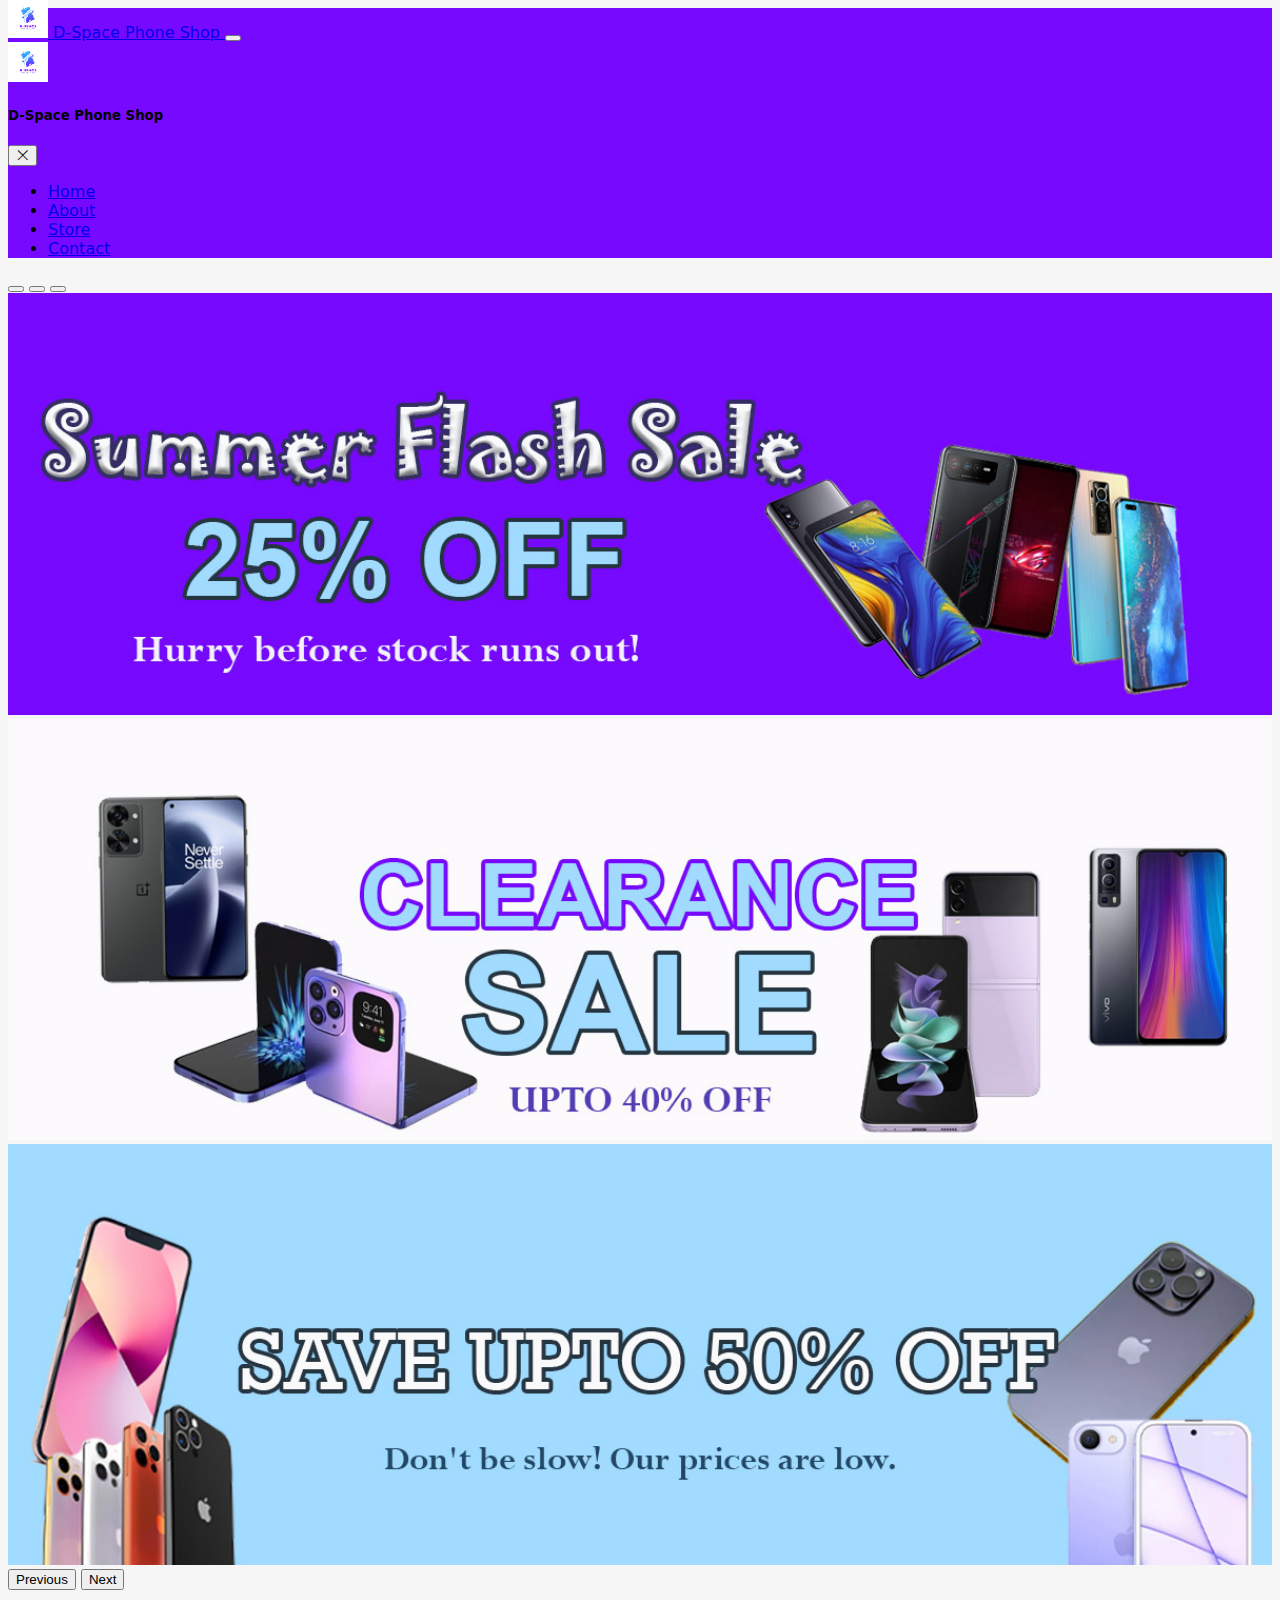
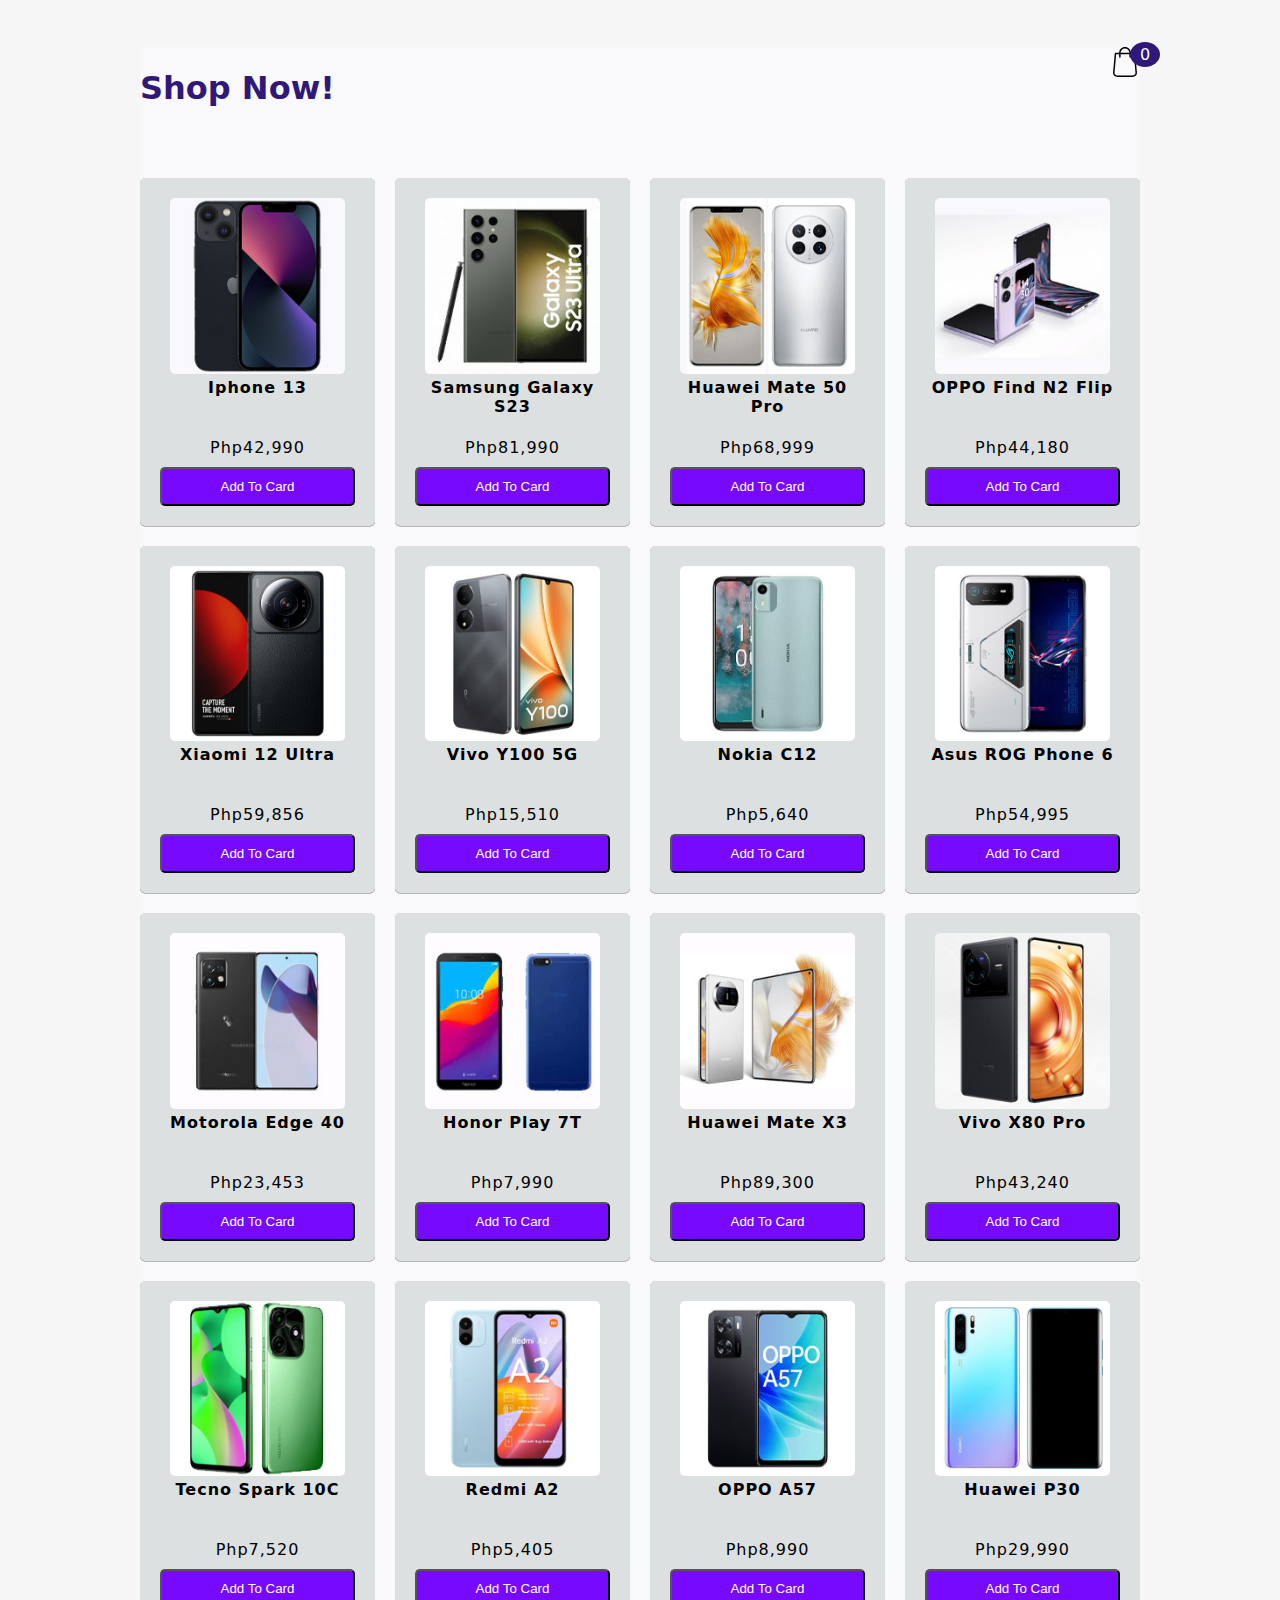
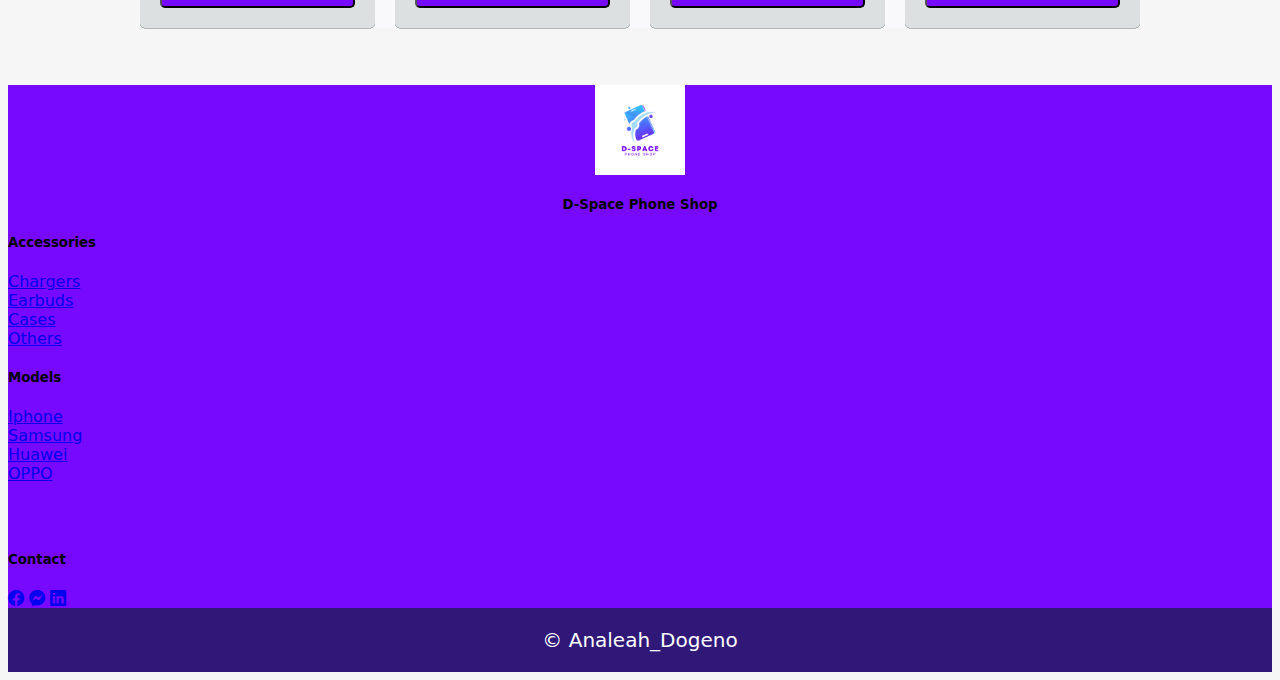
<file: index.html>
<!DOCTYPE html>
<html lang="en">
<head>
    <meta charset="UTF-8">
    <meta http-equiv="X-UA-Compatible" content="IE=edge">
    <meta name="viewport" content="width=device-width, initial-scale=1.0">
    <title>Add To Cart</title>
    <link href="https://cdn.jsdelivr.net/npm/bootstrap@5.3.0-alpha2/dist/css/bootstrap.min.css" rel="stylesheet" integrity="sha384-aFq/bzH65dt+w6FI2ooMVUpc+21e0SRygnTpmBvdBgSdnuTN7QbdgL+OapgHtvPp" crossorigin="anonymous">
    <script src="https://cdn.jsdelivr.net/npm/bootstrap@5.3.0-alpha2/dist/js/bootstrap.bundle.min.js" integrity="sha384-qKXV1j0HvMUeCBQ+QVp7JcfGl760yU08IQ+GpUo5hlbpg51QRiuqHAJz8+BrxE/N" crossorigin="anonymous"></script> 
    <link rel="stylesheet" href="https://cdn.jsdelivr.net/npm/bootstrap-icons@1.10.3/font/bootstrap-icons.css">
    <link rel="stylesheet" href="index.css">
</head>
<body>
    <nav class="navbar navbar-expand-lg navbar-dark fixed-top container-fluid">
        <div class="container-fluid">
        <a class="navbar-brand" href="index.html" id="brand">
            <img src="images/1.png" alt="Logo" class="d-inline-block align-text-top rounded-3"/>
            D-Space Phone Shop
        </a>
          <button class="navbar-toggler" type="button" data-bs-toggle="offcanvas" data-bs-target="#offcanvasNavbar" aria-controls="offcanvasNavbar" id="menu-btn">
            <span class="navbar-toggler-icon"></span>
          </button>
          <!-- offcanvas -->
          <div class="offcanvas offcanvas-end " tabindex="-1" id="offcanvasNavbar" aria-labelledby="offcanvasNavbarLabel">
            <div class="offcanvas-header">
                <img src="images/1.png" alt="logo" id="menu-logo" class="d-inline-block align-text-top rounded-3" style="height: 40px;">
                <h5 class="offcanvas-title text-white" id="offcanvasNavbarLabel"> D-Space Phone Shop</h5>
                <button type="button" class="btn" data-bs-dismiss="offcanvas" aria-label="Close"><span class="bi bi-x-lg text-white"></span></button>
            </div>

            <div class="offcanvas-body" >
              <ul class="navbar-nav justify-content-end flex-grow-1 pe-3 justify-content-lg-center">
                <li class="nav-item">
                  <a class="nav-link active" aria-current="page" href="#">Home</a>
                </li>
                <li class="nav-item">
                    <a class="nav-link active" aria-current="page" href="#">About</a>
                </li>
                <li class="nav-item">
                    <a class="nav-link active" aria-current="page" href="#">Store</a>
                </li>
                <li class="nav-item">
                    <a class="nav-link active" aria-current="page" href="#">Contact</a>
                </li>
            </ul>
            </div>
          </div>
        </div>
    </nav>
    <!-- carousel banner -->
    <div id="carousels" class="carousel slide bg-white" data-bs-ride="carousel">
        <!-- indicators -->
         <div class="carousel-indicators">
            <button type="button"data-bs-target="#carousels" data-bs-slide-to="0" aria-current="true" aria-label="Slide 1" class="active"></button>
            <button type="button"data-bs-target="#carousels" data-bs-slide-to="1" aria-current="true" aria-label="Slide 2"></button>
            <button type="button"data-bs-target="#carousels" data-bs-slide-to="2" aria-current="true" aria-label="Slide 3"></button>
        </div> 
        <!-- content -->
        <div class="carousel-inner" data-bs-interval="350"> 
            <!-- carousel images -->
            <div class="carousel-item active">
                <img src="images/banner/1.jpg" alt="" id="image">
            </div>
            <div class="carousel-item">
                <img src="images/banner/2.jpg" alt="" id="image">
            </div>
            <div class="carousel-item">
                <img src="images/banner/3.jpg" alt="" id="image">
            </div>
        </div>
        <!-- carousel button next/prev -->
         <button class="carousel-control-prev" type="button" data-bs-target="#carousels" data-bs-slide="prev">
            <span class="carousel-control-prev-icon" aria-hidden="true"></span>
            <span class="visually-hidden">Previous</span>
        </button>
        <button class="carousel-control-next" type="button" data-bs-target="#carousels" data-bs-slide="next">
            <span class="carousel-control-next-icon" aria-hidden="true"></span>
            <span class="visually-hidden">Next</span>
        </button>
    </div><br><br><br>
    <div class="">
        <div class="container">
            <header>
                <h1>Shop Now!</h1>
                <div class="shopping">
                    <img src="images/shopping.svg">
                    <span class="quantity">0</span>
                </div>
            </header>
    
            <div class="list">
              
            </div>
        </div>
        <div class="card">
            <h1>Your Cart</h1>
            <ul class="listCard">
            </ul><hr>
            <div class="total"></div>
            <div class="checkOut">
                <div class="check"><a href="check/checkout.html" class=" text-black text-decoration-none">Checkout</a></div>
                <div class="closeShopping">Close</div>
            </div>
        </div><br><br><br>
    </div>

        <!-- footer -->
 <div class="container-fluid footer" id="footer">
    <div class="row" id="footer-grid">
        <div class="col-3 text-white" id="first-grid">
            <img src="images/1.png" alt="Logo" width="90" height="90" class="rounded-4">
            <h5>D-Space Phone Shop</h5>
        </div>
        <div class="col-3 text-white p-5" id="second-grid">
            <h5><b>Accessories</b></h5>
            <li><a href="#" class=" text-white text-decoration-none">Chargers</a></li>
            <li><a href="#" class=" text-white text-decoration-none">Earbuds</a></li>
            <li><a href="#" class=" text-white text-decoration-none">Cases</a></li>
            <li><a href="#" class=" text-white text-decoration-none">Others</a></li>
        </div>
        <div class="col-3 text-white p-5" id="third-grid">
            <h5><b>Models</b></h5>
            <li><a href="https://www.apple.com/ph/shop/buy-iphone" target="_blank" class=" text-white text-decoration-none">Iphone</a></li>
            <li><a href="https://www.samsung.com/ph/mobile/" target="_blank" class=" text-white text-decoration-none">Samsung</a></li>
            <li><a href="https://consumer.huawei.com/en/phones/" target="_blank" class=" text-white text-decoration-none">Huawei</a></li>
            <li><a href="https://www.oppo.com/ph/smartphones/" target="_blank" class=" text-white text-decoration-none">OPPO</a></li>
        </div>
        <div class="col-3 text-white" id="fourth-grid"> 
            <h5><b>Contact</b></h5>
            <a href="#" class="text-white"><span class="bi bi-facebook "></span></a>
            <a href="#" class="text-white"><span class="bi bi-messenger "></span></a>
            <a href="#" class="text-white"><span class="bi bi-linkedin "></span></a>
        </div>
        <div class="col text-black" id="fifth-grid">
            <p><span>&#169;</span> Analeah_Dogeno</p>
            
        </div>
    </div>
 </div>    
    
    
<script src="index.js"></script>
</body>
</html>
</file>
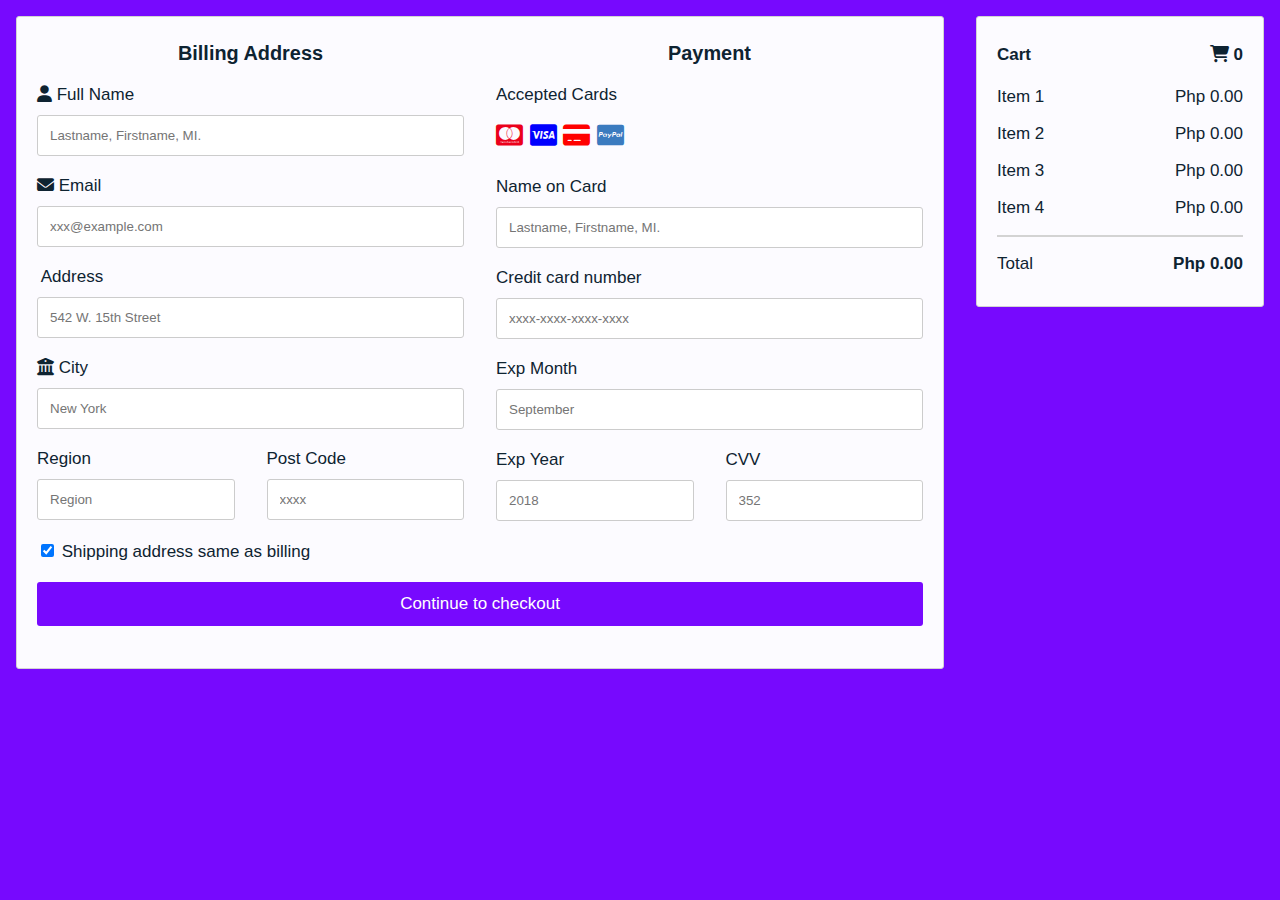
<file: check/checkout.html>
<html>
<head>
<meta name="viewport" content="width=device-width, initial-scale=1">
<link rel="stylesheet" href="https://cdn.jsdelivr.net/npm/bootstrap-icons@1.10.3/font/bootstrap-icons.css">
<link rel="stylesheet" href="https://cdnjs.cloudflare.com/ajax/libs/font-awesome/6.3.0/css/all.min.css">
<link rel="stylesheet" href="checkout.css">
</head>
<body>
<div class="row">
  <div class="col-75">
    <div class="container">
      <form action="../index.html">
      
        <div class="row">
          <div class="col-50">
            <center><h3>Billing Address</h3></center>
            <label for="fname"><i class="fa fa-user"></i> Full Name</label>
            <input type="text" id="fname" name="firstname" placeholder="Lastname, Firstname, MI.">
            <label for="email"><i class="fa fa-envelope"></i> Email</label>
            <input type="text" id="email" name="email" placeholder="xxx@example.com">
            <label for="adr"><i class="fa fa-address-card-o"></i> Address</label>
            <input type="text" id="adr" name="address" placeholder="542 W. 15th Street">
            <label for="city"><i class="fa fa-institution"></i> City</label>
            <input type="text" id="city" name="city" placeholder="New York">

            <div class="row">
              <div class="col-50">
                <label for="state">Region</label>
                <input type="text" id="state" name="state" placeholder="Region">
              </div>
              <div class="col-50">
                <label for="zip">Post Code</label>
                <input type="text" id="zip" name="zip" placeholder="xxxx">
              </div>
            </div>
          </div>

          <div class="col-50">
            <center><h3>Payment</h3></center>
            <label for="fname">Accepted Cards</label>
            <div class="icon-container">
              <i class="fa-brands fa-cc-mastercard" style="color:#EB001B"></i>
              <i class="fa-brands fa-cc-visa" style="color:blue;"></i>
              <i class="fa-solid fa-credit-card" style="color:red;"></i>
              <i class="fa-brands fa-cc-paypal" style="color:#3b7bbf"></i>
            </div>
            <label for="cname">Name on Card</label>
            <input type="text" id="cname" name="cardname" placeholder="Lastname, Firstname, MI.">
            <label for="ccnum">Credit card number</label>
            <input type="text" id="ccnum" name="cardnumber" placeholder="xxxx-xxxx-xxxx-xxxx">
            <label for="expmonth">Exp Month</label>
            <input type="text" id="expmonth" name="expmonth" placeholder="September">
            <div class="row">
              <div class="col-50">
                <label for="expyear">Exp Year</label>
                <input type="text" id="expyear" name="expyear" placeholder="2018">
              </div>
              <div class="col-50">
                <label for="cvv">CVV</label>
                <input type="text" id="cvv" name="cvv" placeholder="352">
              </div>
            </div>
          </div>
          
        </div>
        <label>
          <input type="checkbox" checked="checked" name="sameadr"> Shipping address same as billing
        </label>
        <input type="submit" value="Continue to checkout" class="btn">
      </form>
    </div>
  </div>
  <div class="col-25">
    <div class="container">
      <h4>Cart <span class="price" style="color:#0e2331"><i class="fa fa-shopping-cart"></i> <b>0</b></span></h4>
      <p><a href="#" style="text-decoration: none;">Item 1</a> <span class="price">Php 0.00</span></p>
      <p><a href="#" style="text-decoration: none;">Item 2</a> <span class="price">Php 0.00</span></p>
      <p><a href="#" style="text-decoration: none;">Item 3</a> <span class="price">Php 0.00</span></p>
      <p><a href="#" style="text-decoration: none;">Item 4</a> <span class="price">Php 0.00</span></p>
      <hr>
      <p>Total <span class="price" style="color:#0e2331"><b>Php 0.00</b></span></p>
    </div>
  </div>
</div>

</body>
</html>
</file>
<file: index.css>
/* navigation */
nav{
    background-color: #7709fe;
    width: 100%;
}
.nav-scrolled{ /*this applies on the js*/
    background-color: #7709fe;
}
#offcanvasNavbar{
    background-color: #7709fe;
}
#brand img{
    width: 40px;
    margin-top: -10px;
}
/* banner carousel*/
#image{
    width:100%;
}
body{
    background-color: #f7f6f7;
    font-family: system-ui;
}
.container{
    width: 1000px;
    margin: auto;
    transition: 0.5s;
    background-color:#f9f9fb;
}
header{
    display: grid;
    grid-template-columns: 1fr 50px;
    color: #301878;
}

header .shopping{
    position: relative;
    text-align: right;
}
.shopping img{
    width: 30px;
    margin-left: -200px;
}
header .shopping span{
    background: #301878;
    border-radius: 50%;
    display: flex;
    justify-content: center;
    align-items: center;
    color: #fff;
    position: absolute;
    top: -5px;
    left: 80%;
    padding: 3px 10px;
}
.list{
    display: grid;
    grid-template-columns: repeat(4, 1fr);
    column-gap: 20px;
    row-gap: 20px;
    margin-top: 50px;
}
.list .item{
    text-align: center;
    background-color: #DCE0E1;
    padding: 20px;
    box-shadow: 0 0.5px 0.5px #757676;
    letter-spacing: 1px; 
    border-radius: 5px;
}
.list .item img{
    width: 90%;
    border-radius: 5px;
}
.list .item .title{
    font-weight: 600;
}
.list .item .price{
    margin: 10px;
}
.list .item button{
    background-color: #7709fe;
    color: #fff;
    width: 100%;
    padding: 10px;
    border-radius: 5px;
}
.card{
    position: fixed;
    top:0;
    left: 100%;
    width: 350px;
    background-color: #7b72f7;
    height: 100vh;
    transition: 0.5s;
}
.active .card{
    left: calc(100% - 350px);
}
.active .container{
   transform: translateX(-200px);
}
.card h1{
    color: #0e2331;
    font-weight: bold;
    margin: 0;
    padding: 20px 20px;
    height: 80px;
    display: flex;
    align-items: center;
    margin-top: 40px;
}
.card .checkOut{
    position: absolute;
    bottom: 0;
    width: 100%;
    display: grid;
    grid-template-columns: repeat(2, 1fr);
    margin-top: -100px;

}
.card .checkOut div{
    background-color: #dce0e1;
    width: 100%;
    height: 70px;
    display: flex;
    justify-content: center;
    align-items: center;
    font-weight: bold;
    cursor: pointer;
    border-radius: 5px;
}
.card .checkOut div:nth-child(2){
    background-color: #0e2331;
    color: #fff;
    border-radius: 5px;
}
.listCard li{
    display: grid;
    grid-template-columns: 100px repeat(4, 1fr);
    color: #fff;
    row-gap: 10px;
}
.listCard li div{
    display: flex;
    justify-content: center;
    align-items: center;
}
.listCard li img{
    width: 90%;
    margin-bottom: 5px;
    border-radius: 5px;
}
.listCard li button{
    background-color: #fff5;
    border: none;
}
.listCard .count{
    margin: 0 10px;
}
.total .TPrice
{
    font-size: 25px;
    font-weight: bold;
    padding: 10px;  
}
/* footer */
.footer{
    background-color:#7709fe;
}
#first-grid{
    margin: auto;
}
#fourth-grid{
    padding-top: 47px;
}
#fifth-grid{
    background-color: #301878;
    display: flex;
    justify-content: center;
    width: 100%;
}
#first-grid img{
    display: block;
    margin-left: auto;
    margin-right: auto;
}
#first-grid h5{
    text-align: center;
}
#fifth-grid p
{
    color: white;
    font-size: 20px;
    margin-top: 20px;
}

/* ------------------------------------------------------------------------------------------------------------------------- */
/* responsive css */
@media screen and (max-width:990px)
{
    /* offcanvas */
    #menu-logo{
        width:40px;
    }
    
    /* banner carousel */
    #image{
        width:100%;
        height: 300px;
    }
    /* footer */
    #first-grid img{
        display: block;
        margin-left: auto;
        margin-right: auto;
    }
    #first-grid h5{
        font-size: 20px;
        text-align: center;
    }
}
@media screen and (max-width:555px) 
{
      /* navbar */
      nav
      {
          height: 60px;
          width: 100%;
      }
      #brand
      {
          font-size: 18px;
      }
      #brand img
      {
          width: 50px;
      }
      
      /* banner */
      #image{
          height: 200px;
      }
      
      #carousels
      {
          margin-top: 40px;
          width: 100%;
      }
     
      /* footer */
      #footer
      {
          width: 100%;
      }
      #footer h5
      {
          font-size: 20px;
      }
      #footer-grid
      {
          display: grid;
          grid-template-columns: 1fr 1fr;
          font-size: 10px;
          width: 100%;
      }
      #first-grid{
          margin: auto;
          width: 100vw;
      }
      #first-grid img
      {
          margin-top: 20px;
      }
      #second-grid{
          margin: auto;
          width: 50vw;
          font-size: 15px;
      }
      #third-grid{
          margin: auto;
          width: 50vw;
          font-size: 15px;
      }
      
      #fourth-grid
      {
          text-align: center;
          grid-column: 1/3;
          margin-left: auto;
          margin-right: auto;
          margin-bottom: 20px;
          font-size: 20px;
          width: 100%;
      }
      #fifth-grid
      {
          grid-column: 1/3;
          font-size: 10px;
      }
      #fifth-grid p
      {
          color: white;
          font-size: 20px;
          margin-top: 20px;
      }
      .listCard li{
          display: grid;
          grid-template-columns: 100px repeat(2, 1fr);
          color: #fff;
          row-gap: 10px;
          width:50%;
      }
      .list{
          display: grid;
          grid-template-columns: repeat(2, 1fr);
          column-gap: 20px;
          row-gap: 20px;
          margin-top: 50px;
          width:100%;
      }
      .card{
          position: fixed;
          top:0;
          left: 100%;
          width:100%;
          background-color: #7b72f7;
          height: 100vh;
          transition: 0.5s;
      }
      .container{
          width: 100%;
          margin: auto;
          transition: 0.5s;
          background-color:#f9f9fb;
      }
      header{
          display: grid;
          grid-template-columns: 1fr 50px;
          color: #301878;
      }
      header .shopping{
          position: relative;
          margin-left: -50px;
      }
      .card{
          position: fixed;
          top:200px;
          left: 100%;
          width: 250px;
          background-color: #7b72f7;
          height: 70%;
          transition: 0.5s;
      }
      .active .card{
          left: calc(100% - 250px);
      }
      .active .container{
         transform: translateX(-200px);
      }
      .total .TPrice
      {
          font-size: 20px;
          font-weight: bold;
          padding: 10px;  
      }
      .card .checkOut div
      {
          background-color: #dce0e1;
          width: 100%;
          height: 70px;
          display: flex;
          justify-content: center;
          align-items: center;
          font-weight: bold;
          cursor: pointer;
          border-radius: 2px;
      }
      .listCard li{
        display: grid;
        grid-template-columns: 70px repeat(1, 1fr);
        color: #fff;
        row-gap: 10px;
    }
  
}
@media screen and (max-width:430px) 
{
      /* navbar */
    nav
    {
        height: 60px;
        width: 100%;
    }
    #brand
    {
        font-size: 18px;
    }
    #brand img
    {
        width: 50px;
    }
    
    /* banner */
    #image{
        height: 200px;
    }
    
    #carousels
    {
        margin-top: 40px;
        width: 100%;
    }
    .listCard li{
        display: grid;
        grid-template-columns: 100px repeat(1, 1fr);
        color: #fff;
        row-gap: 10px;
        width:50%;
    }
    .list{
        display: grid;
        grid-template-columns: repeat(1, 1fr);
        column-gap: 20px;
        row-gap: 20px;
        margin-top: 50px;
        width:100%;
    }
    .card{
        position: fixed;
        top:0;
        left: 100%;
        width:100%;
        background-color: #7b72f7;
        height: 100vh;
        transition: 0.5s;
    }
    .container{
        width: 100%;
        margin: auto;
        transition: 0.5s;
        background-color:#f9f9fb;
    }
    header{
        display: grid;
        grid-template-columns: 1fr 50px;
        color: #301878;
    }
    header .shopping{
        position: relative;
        margin-left: -50px;
    }
    .card{
        position: fixed;
        top:200px;
        left: 100%;
        width: 250px;
        background-color: #7b72f7;
        height: 70%;
        transition: 0.5s;
    }
    .active .card{
        left: calc(100% - 250px);
    }
    .active .container{
       transform: translateX(-200px);
    }
    .total .TPrice
    {
        font-size: 15px;
        font-weight: bold;
        padding: 10px;  
    }
    .card .checkOut div
    {
        background-color: #dce0e1;
        width: 100%;
        height: 70px;
        display: flex;
        justify-content: center;
        align-items: center;
        font-weight: bold;
        cursor: pointer;
        border-radius: 2px;
    }
    .listCard li{
        display: grid;
        grid-template-columns: 70px repeat(1, 1fr);
        color: #fff;
        row-gap: 10px;
    }
   
     /* footer */

     #footer-grid
     {
         display: grid;
         grid-template-columns: 1fr 1fr;
         font-size: 10px;
         width: 100%;
     }
     #first-grid{
         margin: auto;
         width: 100vw;
     }
     #second-grid{
         margin: auto;
         width: 50vw;
     }
     #third-grid{
         margin: auto;
         width: 50vw;
     }
     
     #fourth-grid
     {
         text-align: center;
         grid-column: 1/3;
         margin-left: auto;
         margin-right: auto;
         margin-bottom: 20px;
         font-size: 10px;
         width: 100vw;
     }
     #fifth-grid
     {
         grid-column: 1/3;
         font-size: 10px;
     }
    #fifth-grid p
    {
        color: white;
        font-size: 20px;
        margin-top: 20px;
    }
    
}
</file>
<file: check/checkout.css>
body {
  font-family: Arial;
  font-size: 17px;
  padding: 8px;
  background-color: #7709fe;
}
* {
  box-sizing: border-box;
}

.row {
  display: -ms-flexbox;
  display: flex;
  -ms-flex-wrap: wrap; 
  flex-wrap: wrap;
  margin: 0 -16px;
}

.col-25 {
  -ms-flex: 25%; 
  flex: 25%;
}

.col-50 {
  -ms-flex: 50%; 
  flex: 50%;
}

.col-75 {
  -ms-flex: 75%; 
  flex: 75%;
}

.col-25,
.col-50,
.col-75 {
  padding: 0 16px;
}

.container {
  background-color: #fcfbff;
  padding: 5px 20px 15px 20px;
  border: 1px solid lightgrey;
  border-radius: 3px;
  color: #0e2331;
}

input[type=text] {
  width: 100%;
  margin-bottom: 20px;
  padding: 12px;
  border: 1px solid #ccc;
  border-radius: 3px;
}

label {
  margin-bottom: 10px;
  display: block;
}

.icon-container {
  margin-bottom: 20px;
  padding: 7px 0;
  font-size: 24px;
}

.btn {
  background-color: #7709fe;
  color: white;
  padding: 12px;
  margin: 10px 0;
  border: none;
  width: 100%;
  border-radius: 3px;
  cursor: pointer;
  font-size: 17px;
}

.btn:hover {
  background-color: #51208c;
}

a {
  color: #0e2331;
}

hr {
  border: 1px solid lightgrey;
}

span.price {
  float: right;
  color: #0e2331;
}

/* Responsive layout */
@media (max-width: 800px) {
  .row {
    flex-direction: column-reverse;
  }
  .col-25 {
    margin-bottom: 20px;
  }
}
</file>
